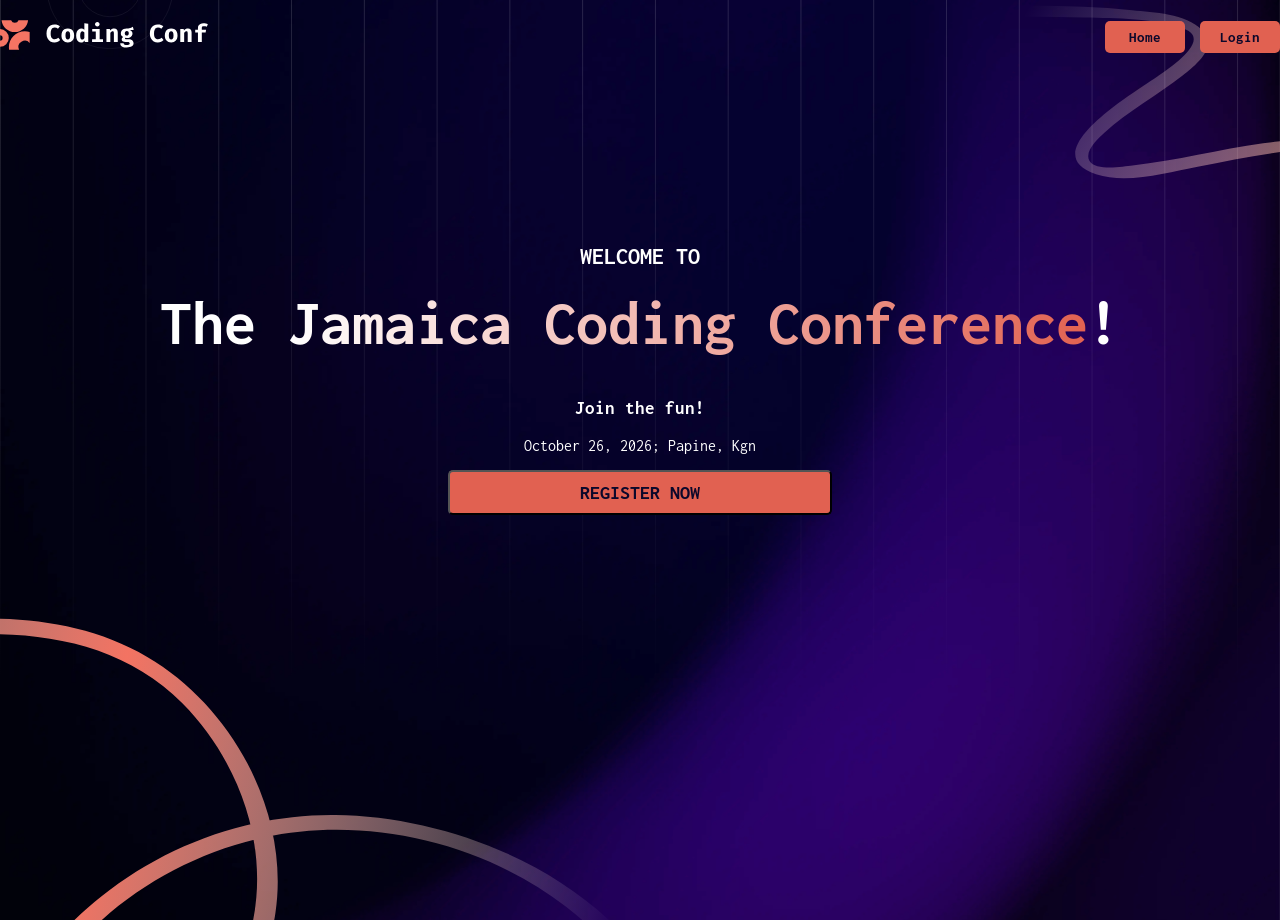
<file: index.html>
<!DOCTYPE html>
<html lang="en">
    <head>
        <meta charset="UTF-8">
        <meta name="viewport" content="width=device-width, initial-scale=1.0">
        <link rel="stylesheet" href="CSS/style.css">
        <title alt="Coding Conf Home Page">Coding Conf</title>
    </head>
    <body class="Homepage">
        <header id="headerbar">
            <a href="index.html" title="Coding Conference"><img src="assets/logo-full.svg" alt="Coding Conf Logo"></a>
            <nav id="navbar">
                <a class="navbarButton" href="index.html" title="Home" alt="Home Button">
                    <strong>Home</strong>
                </a>
                <a class="navbarButton" href="HTML/login.html" title="Login" alt="Login Button">
                    <strong>Login</strong>
                </a>
            </nav>
        </header>

        <main id="mainBody">
            <div>
                <h2><b>WELCOME TO</b></h2>
                <h1>The <span class="gradient">Jamaica Coding Conference</span>!</h1> 
            </div>
            <br>
            <div>
                <h3>Join the fun!</h3>
                <p>October 26, 2026; Papine, Kgn</p>
                <a href="HTML/login.html">
                    <button type="button" id="registerButton">REGISTER NOW</button>
                </a>
            </div>
        </main>
        
    </body>
</html>
</file>
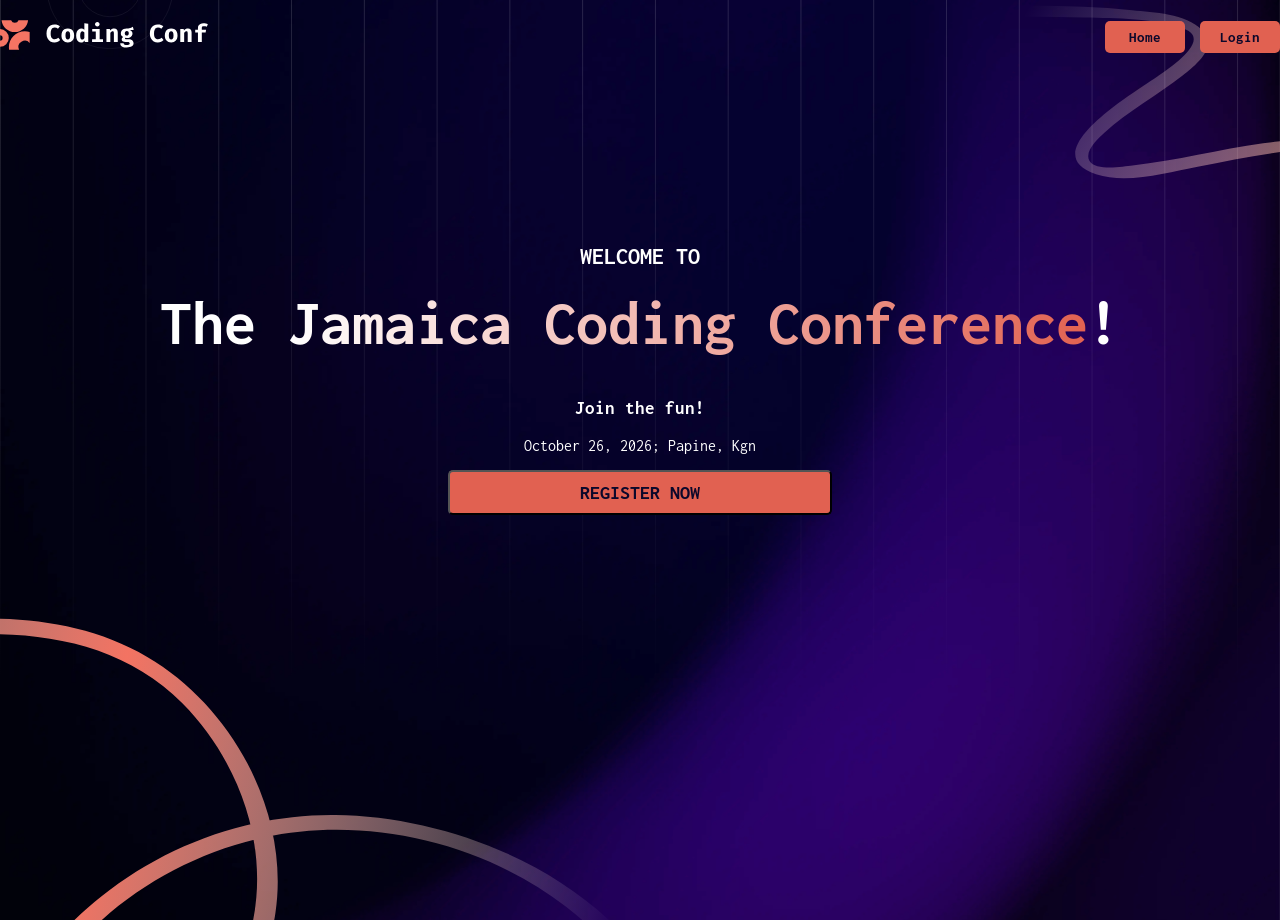
<file: HTML/index.html>
<!DOCTYPE html>
<html lang="en">
    <head>
        <meta charset="UTF-8">
        <meta name="viewport" content="width=device-width, initial-scale=1.0">
        <link rel="stylesheet" href="../CSS/style.css">
        <title alt="Coding Conf Home Page">Coding Conf</title>
    </head>
    <body class="Homepage">
        <header id="headerbar">
            <a href="../HTML/index.html" title="Coding Conference"><img src="../assets/logo-full.svg" alt="Coding Conf Logo"></a>
            <nav id="navbar">
                <a class="navbarButton" href="../HTML/index.html" title="Home" alt="Home Button">
                    <strong>Home</strong>
                </a>
                <a class="navbarButton" href="../HTML/login.html" title="Login" alt="Login Button">
                    <strong>Login</strong>
                </a>
            </nav>
        </header>

        <main id="mainBody">
            <div>
                <h2><b>WELCOME TO</b></h2>
                <h1>The <span class="gradient">Jamaica Coding Conference</span>!</h1> 
            </div>
            <br>
            <div>
                <h3>Join the fun!</h3>
                <p>October 26, 2026; Papine, Kgn</p>
                <a href="../HTML/login.html">
                    <button type="button" id="registerButton">REGISTER NOW</button>
                </a>
            </div>
        </main>
        
    </body>
</html>
</file>
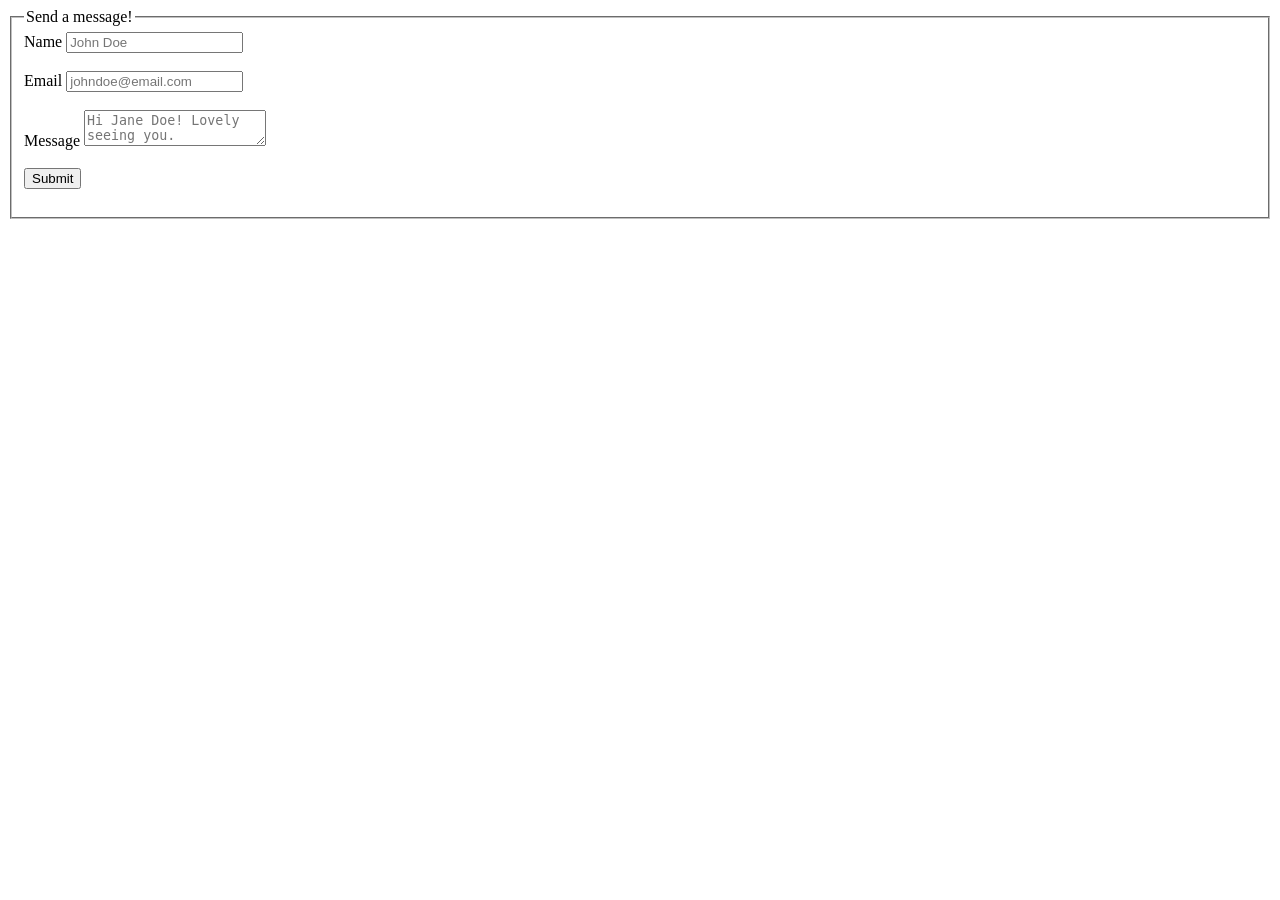
<file: login.html>
<!DOCTYPE html>
<html lang="en">
    <head>
        <meta charset="UTF-8">
        <meta name="viewport" content="width=device-width, initial-scale=1.0">
        <title>Login</title>
    </head>
    <body>
        <form action="">
            <fieldset>
                <legend>Send a message!</legend>
                <label for="name">Name</label>
                <input name="te" type="text" id="name" placeholder="John Doe" required> <br> <br>

                <label for="email">Email</label>
                <input name="em" type="email" id="email" placeholder="johndoe@email.com" required> <br> <br>

                <label for="message">Message</label>
                <textarea name="ta" id="message" minlength="3" placeholder="Hi Jane Doe! Lovely seeing you."></textarea> <br> <br>

                <input type="submit" value="Submit"> <br> <br>
            </fieldset>
        </form>
    </body>
</html>
</file>
<file: CSS/style.css>
@import url('https://fonts.googleapis.com/css2?family=Inconsolata:wght@200..900&display=swap');
body{
    min-height: 100vh;
    margin: 0;
    overflow-x: hidden;
    background-image:
        url(../assets/pattern-squiggly-line-top.svg),
        url(../assets/pattern-squiggly-line-bottom-desktop.svg),
        url(../assets/pattern-circle.svg),
        url(../assets/pattern-lines.svg),
        url('../assets/background-desktop.png');

    background-repeat: no-repeat;
    background-position: 100% 0%, 0% 100%, 4% -10%, 0% 0%, 0% 0%;
    background-size: 30vw auto, 50vw auto, 10vw auto, cover, cover;
}
h1, h2, h3, p{
    color: hsl(0, 0%, 100%);
    font-family: "Inconsolata", monospace;
}

/*Navigation bar*/
#headerbar{
    margin-top: 20px !important;
    display: flex;
    justify-content: space-between;
    align-items: center;
}
#navbar{
    display: flex;
    justify-content: space-between;
    align-items: center;
    gap: 15px;
    margin: 0;
    padding: 0;
}

#navbar a{
    width: 5vw;
    padding:8px;
    font-size: 15px; 
    border-radius: 5px;
    text-align: center;
    text-decoration: none;
    color: hsl(248, 70%, 10%);
    background-color: hsl(7, 71%, 60%);
    font-family: "Inconsolata", monospace;
}
#navbar a:hover{
    background-color: hsl(0, 0%, 100%);
}
#navbar a:focus{
    color: hsl(7, 71%, 60%);
}

#mainBody {
    display: flex;
    flex-direction: column;
    justify-content: center;
    align-items: center;
    text-align: center;
    min-height: 70vh;
}
main div h1{
    padding: 0%;
    font-size: 5vw;
    margin-top: 5px;
    margin-bottom: 5px;
}
.gradient {
    background: linear-gradient(
        to right,
        hsl(0, 0%, 100%),
        hsl(7, 71%, 60%)
    );

    background-clip: text;
    color: transparent;
}

#registerButton {
    width: 30vw;
    padding: 10px;
    border-radius: 5px;
    text-decoration: none;
    color: hsl(248, 70%, 10%);
    background-color: hsl(7, 71%, 60%);
    font-size: 20px;
    font-weight: bold;
    font-family: "Inconsolata", monospace;
}
#registerButton:hover{
    background-color: hsl(0, 0%, 100%);
}
#registerButton:focus{
    color: hsl(7, 71%, 60%);
}
/* fix the border appearing outside the container*/

/*Login Page*/
.Login #headerbar{
    justify-content: center !important;
}
.Login #mainBody{
    min-height: 80vh;
}
.Login #mainBody section h1{
    width: 70vw;
    padding: 0%;
    font-size: 40px;
    margin-top: 10px;
    margin-bottom: 5px;
}


.Login form {
    width: min(350px, 90vw);
    margin: 0 auto;
    text-align: left;
    color: hsl(0, 0%, 100%);
    font-family: "Inconsolata", monospace;
}
.Login form fieldset {
    border: none;
    padding: 0;
    margin: 5px 0 20px 0;
}
.Login form fieldset input:not([type="file"]):not([type="submit"]) {
    width: 100%;
    padding: 10px;
    font-size: 14px;
    border-radius: 10px;
    color: hsl(0, 0%, 100%);
    font-family: "Inconsolata", monospace;
    border: 1px solid rgba(255, 255, 255, 0.6);
    background-color: rgba(75, 72, 106, 0.5);
}
.Login form fieldset input::placeholder{
    color: rgba(255, 255, 255, 0.5);
    font-family: "Inconsolata", monospace;
}
.Login form input,
.Login .uploadBox {
    box-sizing: border-box;
}

.Login .uploadBox {
    width: 100%;
    min-height: 110px;
    margin: 5px 0;
    border: 1px dashed rgba(255, 255, 255, 0.6);
    border-radius: 10px;
    background-color: rgba(75, 72, 106, 0.5);

    display: flex;
    flex-direction: column;
    justify-content: center;
    align-items: center;
}
.Login .uploadBox input[type="file"] {
    display: none;
}
.Login .uploadIcon{
    width: 40px;
    height: 40px;
    cursor: pointer;
    margin-bottom: 0px;
    border-radius: 5px;
    padding: 4px;
    background-color: rgba(75, 72, 106, 0.5);
}
.Login #subtitle{
    font-size: 10px;
    color: rgba(255, 255, 255, 0.5);
}
.Login #imageUploadPrompt{
    color: rgba(255, 255, 255, 0.5);
}

.Login #generateTicketButton{
    width: 105%;
    border: none;
    padding: 10px;
    font-size: 15px;
    font-weight: 900;
    border-radius: 10px;
    font-family: "Inconsolata", monospace;
    background-color: hsl(7, 88%, 67%);
}

.Login #avatarPreview {
    max-width: 100%;
    max-height: 100px;
    border-radius: 10px;
}
.Login .uploadBox {
    cursor: pointer;
}
.Login .error {
    color: hsl(7, 71%, 60%);
    text-align: center;
}

.Login #avatarActions {
    display: flex;
    justify-content: center;
    gap: 10px;
    margin: 10px 0;
}
.Login #avatarActions[hidden] {
    display: none;
}
.Login #avatarActions button {
    padding: 6px 12px;
    font-size: 14px;
    cursor: pointer;
    border-radius: 10px;
    color: hsl(0, 0%, 100%);
    font-family: "Inconsolata", monospace;
    border: 1px solid rgba(255, 255, 255, 0.6);
    background-color: rgba(75, 72, 106, 0.5);
}
.Login #avatarActions button:hover {
    background-color: rgba(75, 72, 106, 0.9);
}

/*Ticket*/
.Ticket #headerbar{
    justify-content: center !important;
}
.Ticket #mainBody{
    min-height: 80vh;
}
.Ticket #mainBody section h1{
    width: 70vw;
    padding: 0%;
    font-size: 40px;
    margin-top: 10px;
    margin-bottom: 5px;
}
.Ticket #ticketArea {
    position: relative;
    width: min(600px, 90vw);
    aspect-ratio: 600 / 280;

    background-image: url("../assets/pattern-ticket.svg");
    background-size: 100% 100%;
    background-repeat: no-repeat;
}
.Ticket #text {
    position: absolute;
    inset: 5% 3%;
    display: flex;
    flex-direction: column;
    justify-content: space-between;
}

.Ticket #topHalf {
    display: flex;
    flex-direction: column;
    gap: 8px;
}
.Ticket #topHalf img {
    width: 300px;
    max-width: 60%;
}
.Ticket #topHalf p {
    margin: 0px 0px 0px 70px;
    font-size: 20px;
    text-align: left;
    font-weight: 100;
}

.Ticket #bottomHalf {
    display: flex;
    flex-direction: row;
    align-items: left;
    gap: 15px;
}
.Ticket #bottomHalf > img {
    width: 112px;
    height: 112px;
    border-radius: 10px;
    object-fit: cover;
}
.Ticket #bottomHalf #userInfo {
    display: flex;
    flex-direction: column;
    justify-content: flex-end;
    gap: 5px;
}
.Ticket #bottomHalf #userInfo h3 {
    margin: 0;
    text-align: left;
    font-size: 40px;
    font-weight: 300;
}
.Ticket #bottomHalf #userInfo #prt2 {
    display: flex;
    flex-direction: row;
    align-items: left;
    gap: 5px;
}
.Ticket #bottomHalf #userInfo #prt2 img {
    width: 16px;
    height: 16px;
}
.Ticket #bottomHalf #userInfo #prt2 p {
    margin: 0;
    text-align: left;
    font-size: 20px;
    font-weight: 100;
}

.Ticket #ticketNo {
    position: absolute;
    right: 3%;
    top: 50%;
    margin: 0;
    font-size: 30px;
    color: rgba(255, 255, 255, 0.5);
    transform: translateY(-50%) rotate(90deg);
    transform-origin: center;
    text-align: center;
}

/*Tablet and mobile*/
@media (max-width: 1024px) {
    body {
        background-image:
            url(../assets/pattern-squiggly-line-top.svg),
            url(../assets/pattern-squiggly-line-bottom-mobile-tablet.svg),
            url(../assets/pattern-circle.svg),
            url(../assets/pattern-lines.svg),
            url('../assets/background-tablet.png');
        background-size: 30vw auto, 60vw auto, 10vw auto, cover, cover;
    }

    #navbar a {
        width: auto;
        padding: 8px 16px;
    }
}

@media (max-width: 600px) {
    body {
        background-image:
            url(../assets/pattern-squiggly-line-top.svg),
            url(../assets/pattern-squiggly-line-bottom-mobile-tablet.svg),
            url(../assets/pattern-circle.svg),
            url(../assets/pattern-lines.svg),
            url('../assets/background-mobile.png');
        background-size: 30vw auto, 70vw auto, 30vw auto, cover, cover;
    }

    /*Homepage*/
    main div h1 {
        font-size: 9vw;
    }
    #registerButton {
        width: 80vw;
        font-size: 18px;
    }

    /*Login page*/
    .Login #mainBody section h1 {
        width: 90vw;
        font-size: 28px;
    }
    .Login #mainBody section:first-of-type p {
        font-size: 18px;
    }
    .Login form {
        width: calc(100vw - 32px);
    }
    .Login form fieldset input:not([type="file"]):not([type="submit"]) {
        padding: 14px;
        font-size: 16px;
    }
    .Login #generateTicketButton {
        padding: 14px;
        font-size: 18px;
    }

    /*Ticket page: heading*/
    .Ticket #mainBody #mainText {
        width: 90vw;
        margin-bottom: 48px;
    }
    .Ticket #mainBody #mainText h1 {
        display: inline;
        font-size: 28px;
    }
    .Ticket #mainBody #mainText p {
        font-size: 18px;
    }

    /*Ticket page: the ticket itself*/
    .Ticket #ticketArea {
        width: calc(100vw - 32px);
    }
    .Ticket #text {
        inset: 10% 5%;
    }
    .Ticket #topHalf img {
        width: 160px;
    }
    .Ticket #topHalf p {
        margin-left: 40px;
        font-size: 12px;
    }
    .Ticket #bottomHalf {
        gap: 12px;
    }
    .Ticket #bottomHalf > img {
        width: 48px;
        height: 48px;
        border-radius: 8px;
    }
    .Ticket #bottomHalf #userInfo h3 {
        font-size: 18px;
    }
    .Ticket #bottomHalf #userInfo #prt2 img {
        width: 14px;
        height: 14px;
    }
    .Ticket #bottomHalf #userInfo #prt2 p {
        font-size: 12px;
    }
    .Ticket #ticketNo {
        font-size: 14px;
    }
}
</file>
